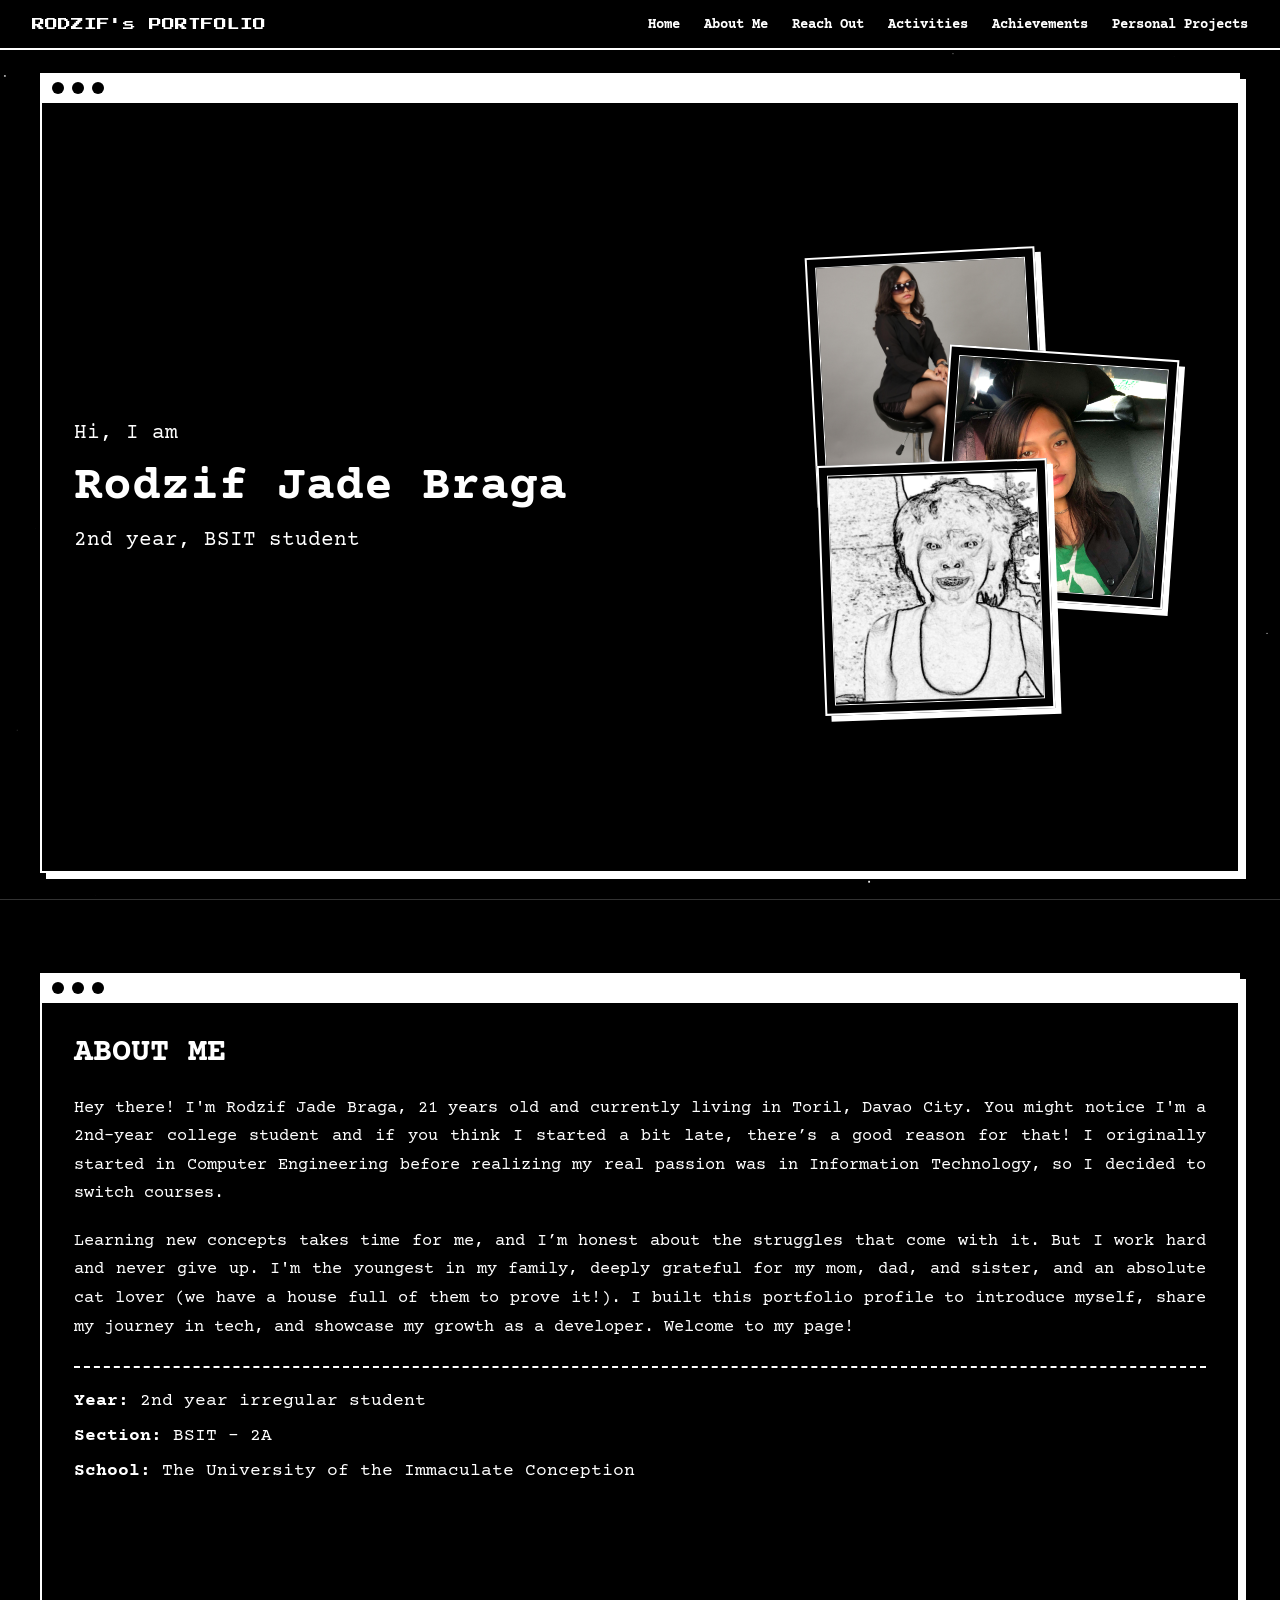
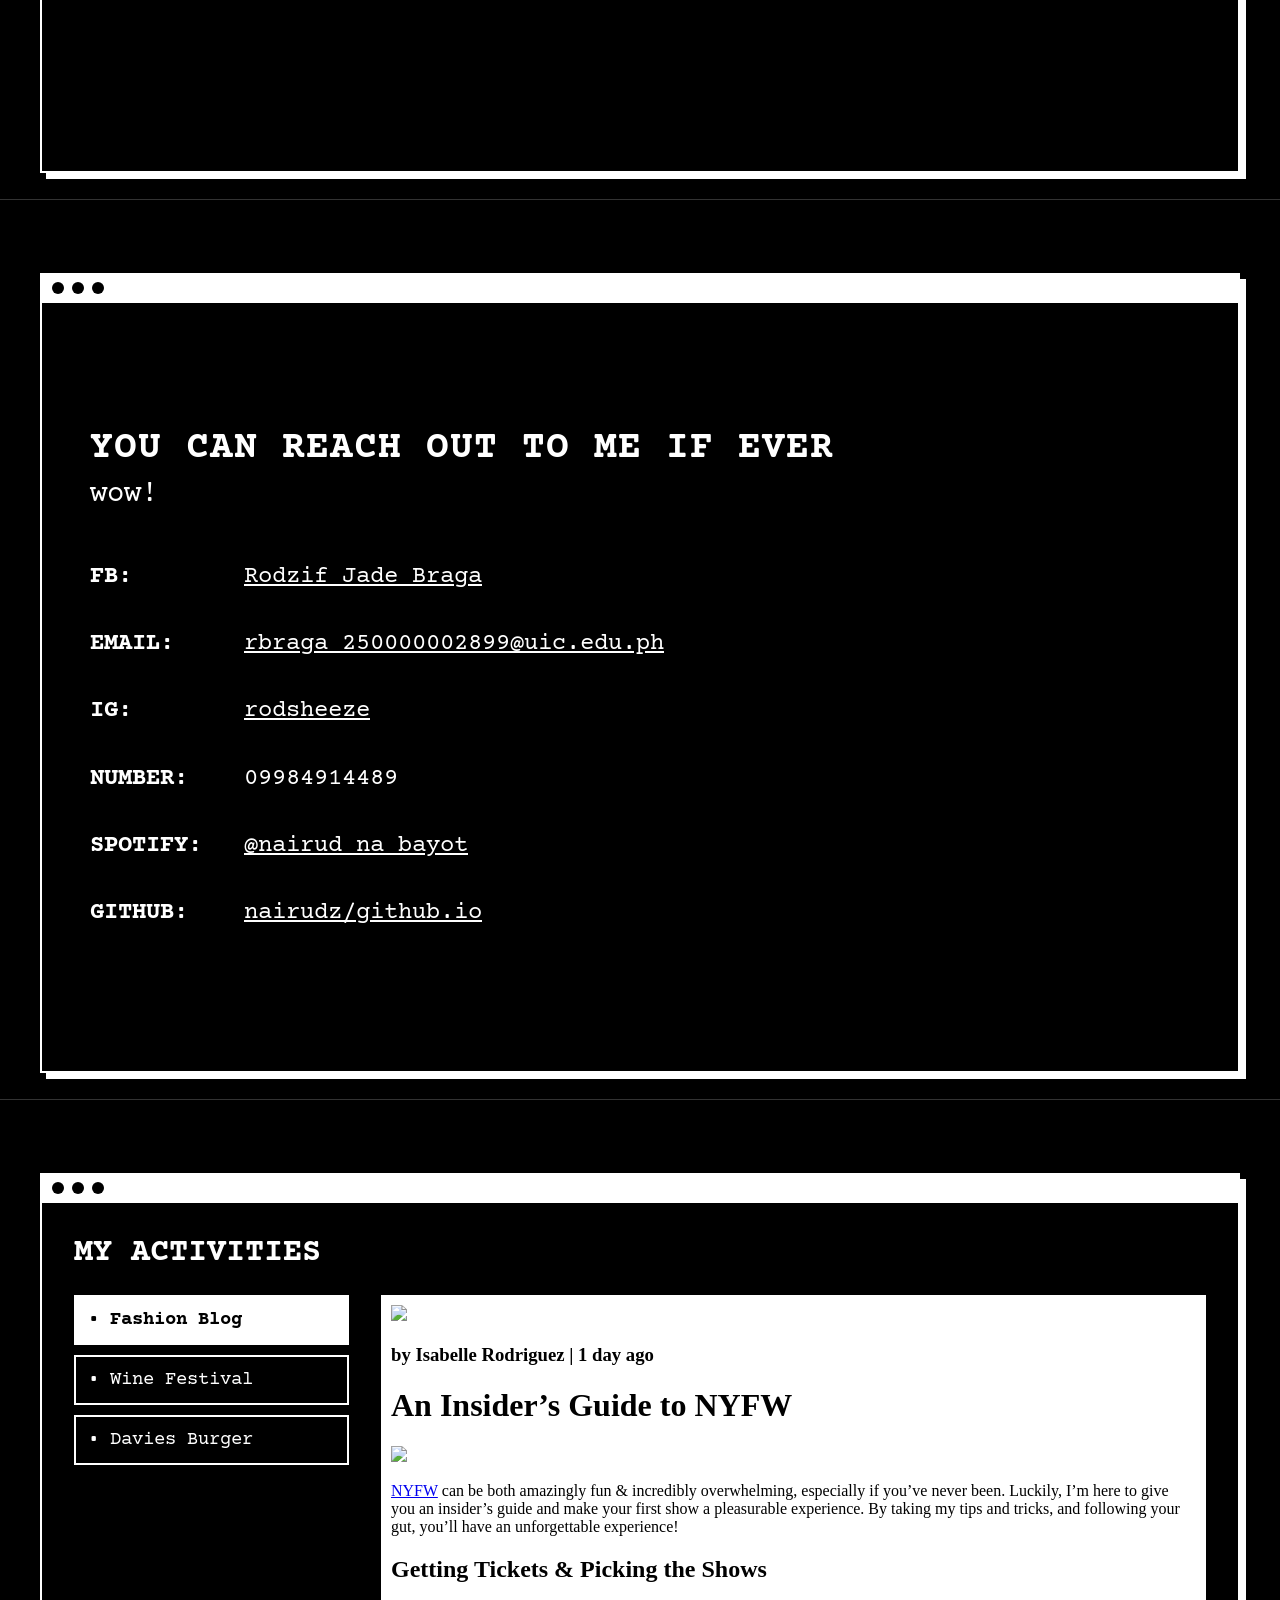
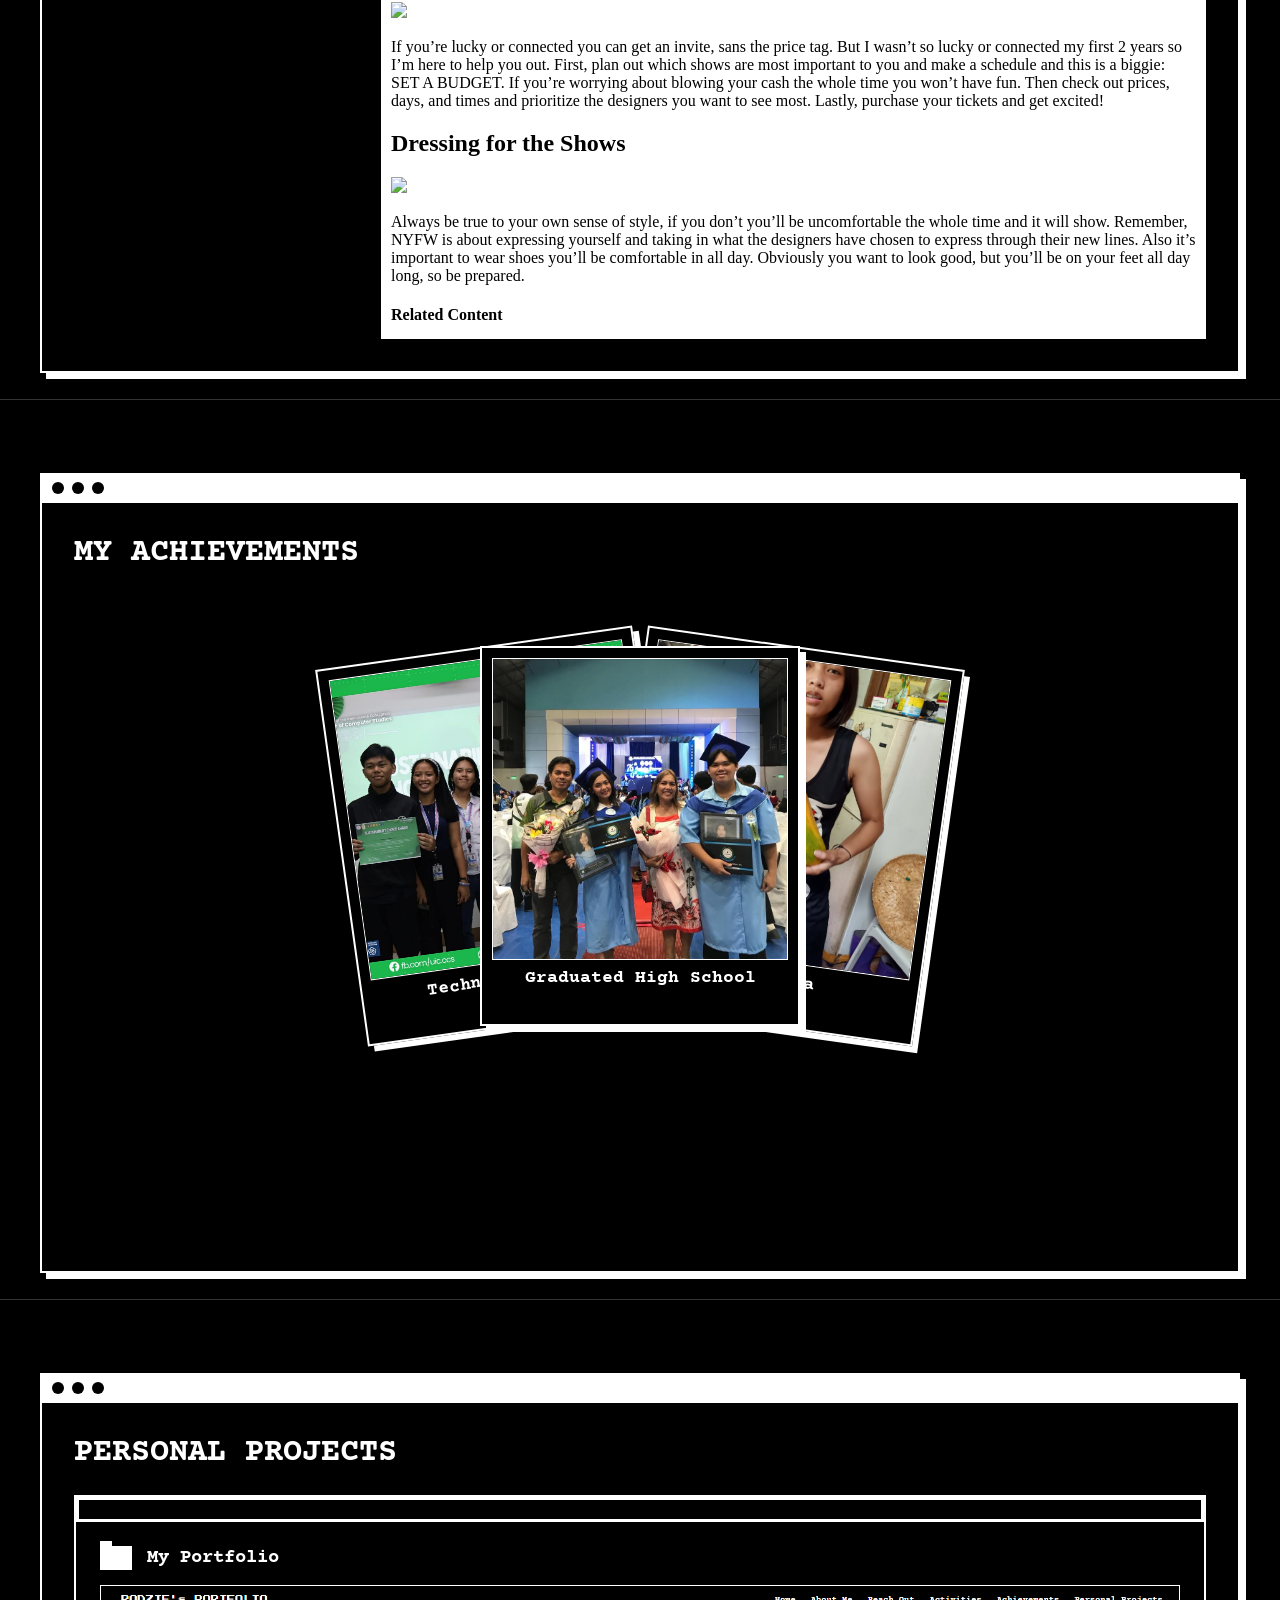
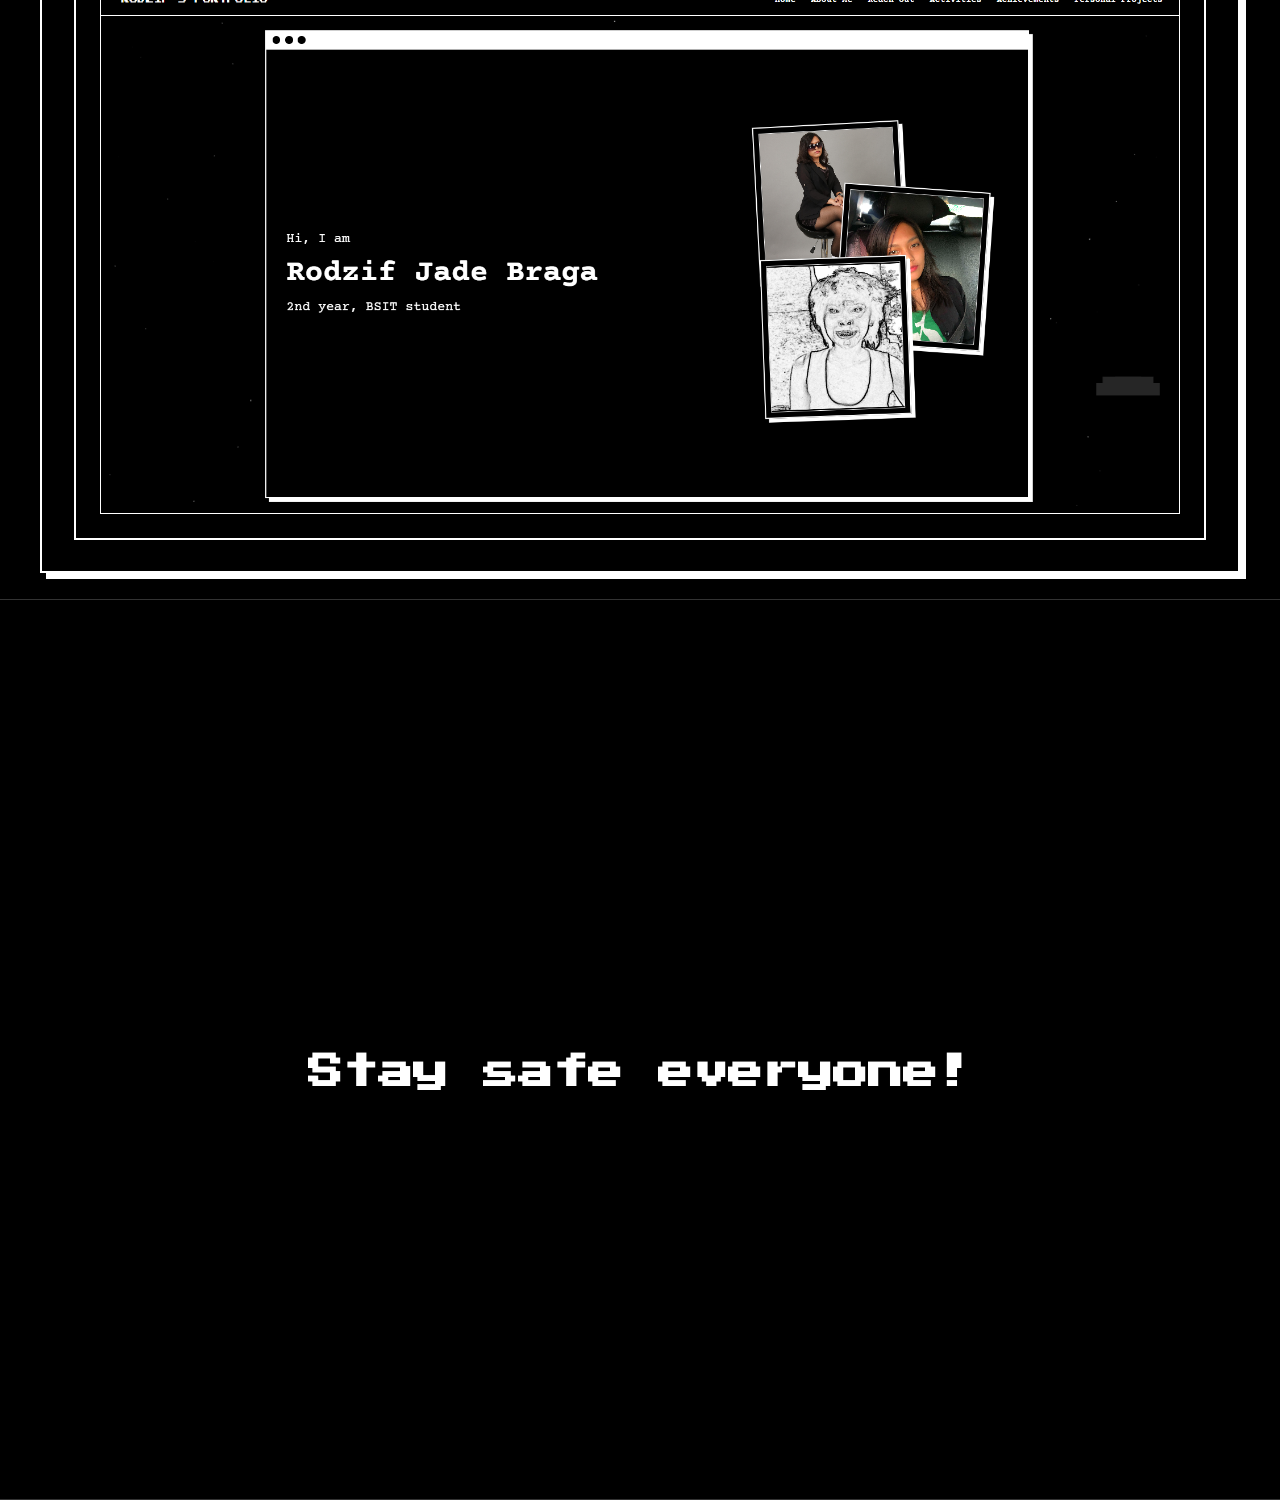
<file: index.html>
<!DOCTYPE html>
<html lang="en">
<head>
  <meta charset="UTF-8">
  <meta name="viewport" content="width=device-width, initial-scale=1.0">
  <title>Rodzif Jade Braga - Portfolio</title>
  <link rel="stylesheet" href="style.css">
  <link rel="preconnect" href="https://fonts.googleapis.com">
  <link rel="preconnect" href="https://fonts.gstatic.com" crossorigin>
  <link href="https://fonts.googleapis.com/css2?family=Courier+Prime:ital,wght@0,400;0,700;1,400&family=Press+Start+2P&display=swap" rel="stylesheet">
</head>
<body>

  <canvas id="starfield"></canvas>

  <div class="cloud cloud-1"></div>
  <div class="cloud cloud-2"></div>
  <div class="cloud cloud-3"></div>

  <nav class="navbar">
    <div class="logo">RODZIF's PORTFOLIO</div>
    <ul class="nav-links">
      <li><a href="#page1">Home</a></li>
      <li><a href="#page2">About Me</a></li>
      <li><a href="#page3">Reach Out</a></li>
      <li><a href="#page4">Activities</a></li>
      <li><a href="#page5">Achievements</a></li>
      <li><a href="#page6">Personal Projects</a></li>
    </ul>
  </nav>

  <section id="page1" class="page-section">
    <div class="window-box full-window">
      <div class="window-header"><div class="window-controls"><span></span><span></span><span></span></div></div>
      <div class="window-body intro-layout">
        <div class="intro-text">
          <p class="greeting">Hi, I am</p>
          <h1 class="name">Rodzif Jade Braga</h1>
          <p class="sub-heading">2nd year, BSIT student</p>
        </div>

        <div class="intro-stack-container">
          <div class="intro-card intro-card-1" tabindex="0">
            <img src="profile.jpg" alt="Rodzif Jade Braga 1">
          </div>
          <div class="intro-card intro-card-2" tabindex="0">
            <img src="picture1.jpeg" alt="Rodzif Jade Braga 2">
          </div>
          <div class="intro-card intro-card-3" tabindex="0">
            <img src="picture2.jpg" alt="Rodzif Jade Braga 3">
          </div>
        </div>

      </div>
    </div>
  </section>

  <section id="page2" class="page-section">
    <div class="window-box full-window">
      <div class="window-header"><div class="window-controls"><span></span><span></span><span></span></div></div>
      <div class="window-body">
        <h2>ABOUT ME</h2>
        <div class="about-content">
          <p class="about-text">
            Hey there! I'm Rodzif Jade Braga, 21 years old and currently living in Toril, Davao City. You might notice I'm a 2nd-year college student and if you think I started a bit late, there’s a good reason for that! I originally started in Computer Engineering before realizing my real passion was in Information Technology, so I decided to switch courses.
          </p>
          <p class="about-text">
            Learning new concepts takes time for me, and I’m honest about the struggles that come with it. But I work hard and never give up. I'm the youngest in my family, deeply grateful for my mom, dad, and sister, and an absolute cat lover (we have a house full of them to prove it!). I built this portfolio profile to introduce myself, share my journey in tech, and showcase my growth as a developer. Welcome to my page!
          </p>
          <div class="info-details">
            <p><strong>Year:</strong> 2nd year irregular student</p>
            <p><strong>Section:</strong> BSIT - 2A</p>
            <p><strong>School:</strong> The University of the Immaculate Conception</p>
          </div>
        </div>
      </div>
    </div>
  </section>

  <section id="page3" class="page-section">
    <div class="window-box full-window">
      <div class="window-header"><div class="window-controls"><span></span><span></span><span></span></div></div>
      <div class="window-body contact-window">
        <h2>YOU CAN REACH OUT TO ME IF EVER</h2>
        <p class="accent-subtitle">wow!</p>
        <ul class="contact-list">
          <li><strong>FB:</strong> <a href="https://www.facebook.com/rodzifjade54321" target="_blank">Rodzif Jade Braga</a></li>
          <li><strong>EMAIL:</strong> <a href="mailto:rbraga_250000002899@uic.edu.ph">rbraga_250000002899@uic.edu.ph</a></li>
          <li><strong>IG:</strong> <a href="https://instagram.com/rodsheeze" target="_blank">rodsheeze</a></li>
          <li><strong>NUMBER:</strong> 09984914489</li>
          <li><strong>SPOTIFY:</strong> <a href="https://open.spotify.com/user/31twyask55a3dbslvqwvkrhlx2wa?si=f52d58869f9c4548" target="_blank">@nairud na bayot</a></li>
          <li><strong>GITHUB:</strong> <a href="https://github.com/nairudz" target="_blank">nairudz/github.io</a></li>
        </ul>
      </div>
    </div>
  </section>

  <section id="page4" class="page-section">
    <div class="window-box full-window">
      <div class="window-header">
        <div class="window-controls"><span></span><span></span><span></span></div>
      </div>
      <div class="window-body">
        <h2>MY ACTIVITIES</h2>
        <div class="activities-layout">
          <ul class="activity-menu">
            <li class="activity-btn active" onclick="switchActivity('fashion-blog', this)">• Fashion Blog</li>
            <li class="activity-btn" onclick="switchActivity('wine-festival', this)">• Wine Festival</li>
            <li class="activity-btn" onclick="switchActivity('davies-burger', this)">• Davies Burger</li>
          </ul>

          <div class="project-display-area">
            <div id="fashion-blog" class="project-content active">
              <iframe src="./fashion-blog/index.html" class="live-frame" title="Fashion Blog Presentation"></iframe>
            </div>

            <div id="wine-festival" class="project-content">
              <iframe src="./wine-festival/index.html" class="live-frame" title="Wine Festival Presentation"></iframe>
            </div>

            <div id="davies-burger" class="project-content">
              <iframe src="./davies-burger/index.html" class="live-frame" title="Davies Burger Presentation"></iframe>
            </div>
          </div>
        </div>
      </div>
    </div>
  </section>

  <section id="page5" class="page-section">
    <div class="window-box full-window">
      <div class="window-header"><div class="window-controls"><span></span><span></span><span></span></div></div>
      <div class="window-body">
        <h2>MY ACHIEVEMENTS</h2>
        <div class="stacked-achievements-container">
          <div class="stack-card card-1" tabindex="0">
            <img src="pic1.jpg" alt="Technosphere 2025">
            <p>Technosphere 2025</p>
          </div>
          <div class="stack-card card-2" tabindex="0">
            <img src="pic2.jpg" alt="Graduated High School">
            <p>Graduated High School</p>
          </div>
          <div class="stack-card card-3" tabindex="0">
            <img src="pic3.jpg" alt="Big Papaya">
            <p>Big Papaya</p>
          </div>
        </div>
      </div>
    </div>
  </section>

  <section id="page6" class="page-section">
    <div class="window-box full-window">
      <div class="window-header"><div class="window-controls"><span></span><span></span><span></span></div></div>
      <div class="window-body">
        <h2>PERSONAL PROJECTS</h2>
        <div class="os-subwindow">
          <div class="os-header-bar">
            <div class="accent-bar"></div>
          </div>
          <div class="os-inner-body">
            <div class="folder-content">
              <div class="pixel-folder-icon"></div>
              <h3>My Portfolio</h3>
            </div>
            <div class="portfolio-image-wrapper" tabindex="0">
              <img src="portfolio.png" alt="My Portfolio Preview">
            </div>
          </div>
        </div>
      </div>
    </div>
  </section>

  <section id="page7" class="page-section outro-section">
    <h1 class="outro-text">Stay safe everyone!</h1>
  </section>

  <script src="script.js"></script>
  <script>
    function switchActivity(activityId, element) {
      const contents = document.querySelectorAll('.project-content');
      contents.forEach(content => content.classList.remove('active'));

      const buttons = document.querySelectorAll('.activity-btn');
      buttons.forEach(btn => btn.classList.remove('active'));

      document.getElementById(activityId).classList.add('active');
      element.classList.add('active');
    }
  </script>
</body>
</html>
</file>
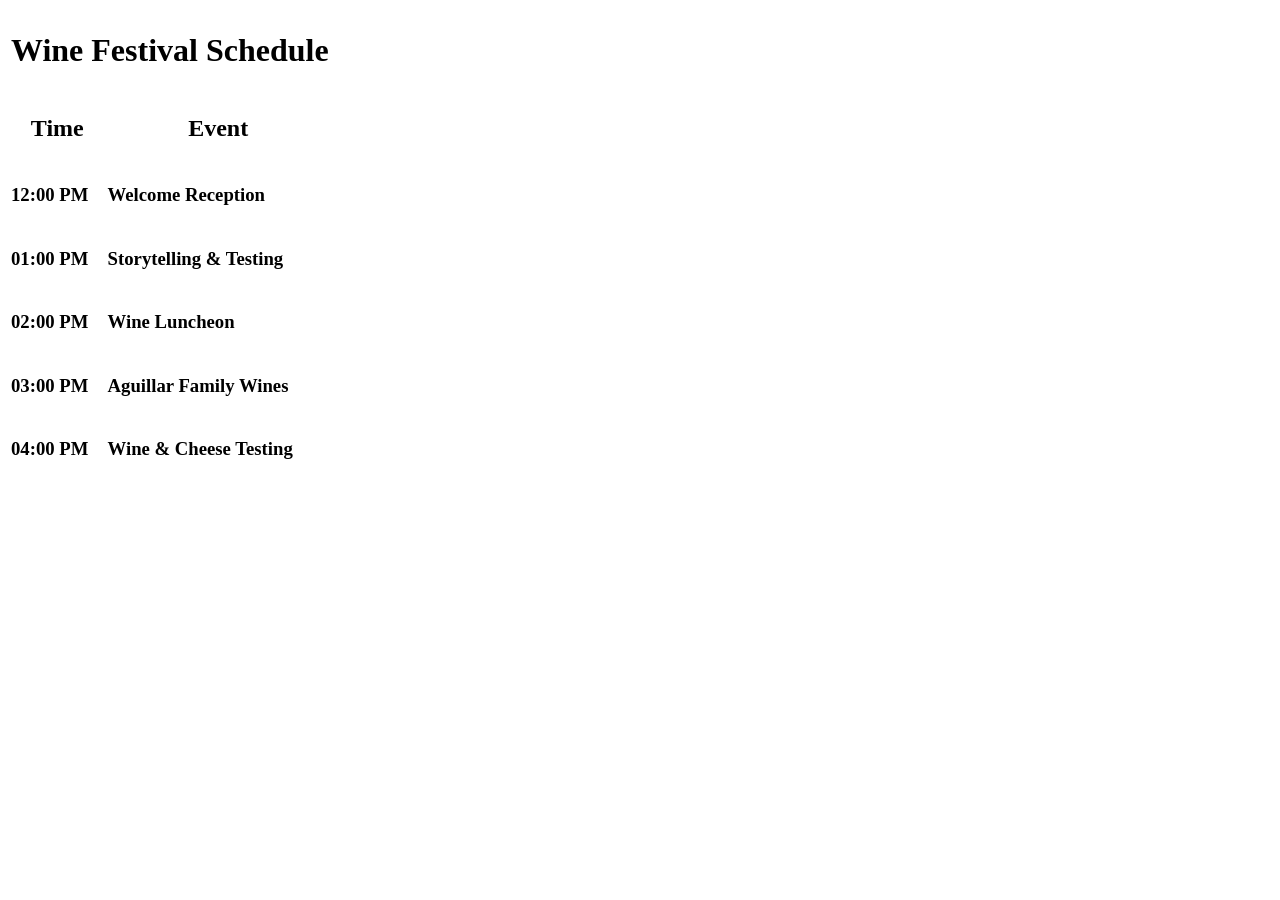
<file: wine-festival/index.html>
<!DOCTYPE html>
<html lang="en">
<head>
  <meta charset="UTF-8">
  <title>Wine Festival Schedule</title>
</head>
<body>
  <div class="container">
    <table>
      <thead>
        <tr>
          <th colspan="2"><h1>Wine Festival Schedule</h1></th>
        </tr>
        <tr>
          <th><h2>Time</h2></th>
          <th><h2>Event</h2></th>
        </tr>
      </thead>
      <tbody>
        <tr>
          <td class="left"><h3>12:00 PM</h3></td>
          <td><h3>Welcome Reception</h3></td>
        </tr>
        <tr>
          <td class="left"><h3>01:00 PM</h3></td>
          <td><h3>Storytelling &amp; Testing</h3></td>
        </tr>
        <tr>
          <td class="left"><h3>02:00 PM</h3></td>
          <td><h3>Wine Luncheon</h3></td>
        </tr>
        <tr>
          <td class="left"><h3>03:00 PM</h3></td>
          <td><h3>Aguillar Family Wines</h3></td>
        </tr>
        <tr>
          <td class="left"><h3>04:00 PM</h3></td>
          <td><h3>Wine &amp; Cheese Testing</h3></td>
        </tr>
      </tbody>
    </table>
  </div>
</body>
</html>
</file>
<file: style.css>
* {
  margin: 0;
  padding: 0;
  box-sizing: border-box;
}

html {
  scroll-behavior: smooth;
  font-family: 'Courier Prime', monospace;
  background-color: #000000;
  color: #ffffff;
  overflow-x: hidden;
}

#starfield {
  position: fixed;
  top: 0;
  left: 0;
  width: 100vw;
  height: 100vh;
  z-index: -2;
  background: #000000;
}

.cloud {
  position: fixed;
  background: #ffffff;
  opacity: 0.15;
  box-shadow: 
    20px 0 0 #ffffff,
    40px 0 0 #ffffff,
    10px -10px 0 #ffffff,
    30px -10px 0 #ffffff;
  width: 60px;
  height: 20px;
  z-index: -1;
  pointer-events: none;
}

.cloud-1 { top: 15%; left: -100px; animation: moveCloud 25s linear infinite; }
.cloud-2 { top: 45%; left: -100px; animation: moveCloud 35s linear infinite 10s; }
.cloud-3 { top: 75%; left: -100px; animation: moveCloud 30s linear infinite 5s; }

@keyframes moveCloud {
  0% { transform: translateX(-150px); }
  100% { transform: translateX(calc(100vw + 200px)); }
}

.navbar {
  position: fixed;
  top: 0;
  left: 0;
  width: 100%;
  height: 50px;
  background: #000000;
  border-bottom: 2px solid #ffffff;
  display: flex;
  justify-content: space-between;
  align-items: center;
  padding: 0 2rem;
  z-index: 9999;
}

.navbar .logo {
  font-family: 'Press Start 2P', monospace;
  font-size: 0.8rem;
  color: #ffffff;
}

.nav-links {
  display: flex;
  list-style: none;
  gap: 1.5rem;
}

.nav-links a {
  text-decoration: none;
  color: #ffffff;
  font-size: 0.85rem;
  font-weight: bold;
}

.nav-links a:hover {
  text-decoration: underline;
}

.page-section {
  width: 100vw;
  height: 100vh;
  padding: 70px 2rem 1.5rem 2rem;
  display: flex;
  justify-content: center;
  align-items: center;
  border-bottom: 1px solid #333333;
}

.full-window {
  width: 100%;
  max-width: 1200px;
  height: calc(100vh - 100px);
  border: 2px solid #ffffff;
  background: #000000;
  display: flex;
  flex-direction: column;
  box-shadow: 6px 6px 0px #ffffff;
}

.window-header {
  height: 28px;
  border-bottom: 2px solid #ffffff;
  background: #ffffff;
  display: flex;
  align-items: center;
  padding: 0 10px;
}

.window-controls {
  display: flex;
  align-items: center;
  gap: 8px;
}

.window-controls span {
  display: inline-block;
  width: 12px;
  height: 12px;
  background: #000000;
  border-radius: 50%;
}

.window-body {
  padding: 2rem;
  flex: 1;
  overflow-y: auto;
  display: flex;
  flex-direction: column;
}

h1.name {
  font-size: 3rem;
  margin: 15px 0;
  font-weight: bold;
}

h2 {
  font-size: 2rem;
  font-weight: bold;
  margin-bottom: 1.5rem;
  text-transform: uppercase;
}

.greeting, .sub-heading {
  font-size: 1.3rem;
}

.about-text {
  font-size: 1.05rem;
  line-height: 1.7;
  margin-bottom: 1.2rem;
  text-align: justify;
}

.info-details {
  margin-top: 1.5rem;
  padding-top: 1rem;
  border-top: 2px dashed #ffffff;
  line-height: 2;
  font-size: 1.1rem;
}

.intro-layout {
  display: flex;
  flex-direction: row;
  justify-content: space-between;
  align-items: center;
  position: relative;
  overflow: visible;
}

.intro-stack-container {
  position: relative;
  width: 420px;
  height: 480px;
  display: flex;
  justify-content: center;
  align-items: center;
}

.intro-card {
  position: absolute;
  width: 230px;
  height: 250px;
  border: 2px solid #ffffff;
  background: #000000;
  padding: 8px;
  box-shadow: 6px 6px 0px #ffffff;
  transition: transform 0.4s cubic-bezier(0.25, 1, 0.5, 1), z-index 0.2s, box-shadow 0.3s;
  cursor: pointer;
  outline: none;
  touch-action: manipulation;
}

.intro-card img {
  width: 100%;
  height: 100%;
  object-fit: cover;
  border: 1px solid #ffffff;
}

.intro-card-1 {
  transform: translateX(-70px) translateY(-110px) rotate(-3deg);
  z-index: 1;
}

.intro-card-2 {
  transform: translateX(60px) translateY(-10px) rotate(4deg);
  z-index: 2;
}

.intro-card-3 {
  transform: translateX(-60px) translateY(100px) rotate(-2deg);
  z-index: 3;
}

.intro-card:hover,
.intro-card.active-pop {
  transform: translateX(0px) translateY(0px) scale(1.25) rotate(0deg) !important;
  z-index: 20 !important;
  box-shadow: 10px 10px 0px #ffffff;
}

.intro-card:hover img,
.intro-card.active-pop img {
  object-fit: contain;
  background: #000000;
}

.contact-window {
  display: flex;
  flex-direction: column;
  justify-content: center;
  padding: 3rem;
}

.contact-window h2 {
  font-size: 2.4rem;
  margin-bottom: 0.5rem;
  letter-spacing: 1px;
}

.contact-window .accent-subtitle {
  font-size: 1.8rem;
  margin-bottom: 2rem;
}

.contact-list {
  list-style: none;
  line-height: 2.8;
  font-size: 1.5rem;
}

.contact-list strong {
  display: inline-block;
  min-width: 140px;
}

.contact-list a {
  color: #ffffff;
  text-decoration: underline;
}

.activities-layout {
  display: flex;
  gap: 2rem;
  height: 100%;
}

.activity-menu {
  list-style: none;
  width: 25%;
}

.activity-btn {
  font-size: 1.2rem;
  padding: 12px;
  margin-bottom: 10px;
  border: 2px solid #ffffff;
  cursor: pointer;
  background: #000000;
  color: #ffffff;
  transition: all 0.2s;
}

.activity-btn:hover, .activity-btn.active {
  background: #ffffff;
  color: #000000;
  font-weight: bold;
}

.project-display-area {
  width: 75%;
  height: 100%;
  border: 2px solid #ffffff;
  background: #000000;
}

.project-content {
  display: none;
  width: 100%;
  height: 100%;
}

.project-content.active {
  display: block;
}

.live-frame {
  width: 100%;
  height: 100%;
  border: none;
  background: #ffffff;
}

.stacked-achievements-container {
  position: relative;
  width: 100%;
  height: 450px;
  display: flex;
  justify-content: center;
  align-items: center;
  margin-top: 1rem;
}

.stack-card {
  position: absolute;
  width: 320px;
  height: 380px;
  border: 2px solid #ffffff;
  background: #000000;
  padding: 10px;
  box-shadow: 6px 6px 0px #ffffff;
  transition: transform 0.4s cubic-bezier(0.25, 1, 0.5, 1), z-index 0.2s, width 0.4s, height 0.4s;
  cursor: pointer;
  display: flex;
  flex-direction: column;
  align-items: center;
  outline: none;
  touch-action: manipulation;
}

.stack-card img {
  width: 100%;
  height: 85%;
  object-fit: cover;
  border: 1px solid #ffffff;
}

.stack-card p {
  margin-top: 8px;
  font-family: 'Courier Prime', monospace;
  font-size: 1.1rem;
  font-weight: bold;
}

.card-1 {
  transform: translateX(-140px) rotate(-8deg);
  z-index: 1;
}

.card-2 {
  transform: translateX(0px) rotate(0deg);
  z-index: 2;
}

.card-3 {
  transform: translateX(140px) rotate(8deg);
  z-index: 1;
}

.stack-card:hover,
.stack-card.active-pop {
  transform: translateX(0) scale(1.18) rotate(0deg) !important;
  z-index: 10 !important;
  box-shadow: 10px 10px 0px #ffffff;
}

.stack-card:hover img,
.stack-card.active-pop img {
  object-fit: contain;
  background: #000000;
}

.os-subwindow {
  border: 2px solid #ffffff;
  height: 100%;
  display: flex;
  flex-direction: column;
}

.os-header-bar {
  background: #ffffff;
  height: 25px;
  padding: 3px;
}

.accent-bar {
  width: 100%;
  height: 100%;
  background: #000000;
}

.os-inner-body {
  padding: 1.5rem;
  flex: 1;
  display: flex;
  flex-direction: column;
  align-items: flex-start;
}

.folder-content {
  display: flex;
  align-items: center;
  gap: 15px;
  margin-bottom: 15px;
}

.pixel-folder-icon {
  width: 32px;
  height: 24px;
  background: #ffffff;
  position: relative;
}

.pixel-folder-icon::before {
  content: '';
  position: absolute;
  top: -5px;
  left: 0;
  width: 12px;
  height: 5px;
  background: #ffffff;
}

.portfolio-image-wrapper {
  width: 100%;
  flex: 1;
  border: 1px solid #ffffff;
  display: flex;
  justify-content: center;
  align-items: center;
  overflow: hidden;
  outline: none;
  touch-action: manipulation;
  cursor: pointer;
  transition: transform 0.3s ease, box-shadow 0.3s ease;
}

.portfolio-image-wrapper img {
  max-width: 100%;
  max-height: 100%;
  object-fit: contain;
  transition: transform 0.3s ease;
}

.portfolio-image-wrapper:hover img,
.portfolio-image-wrapper.active-pop img {
  transform: scale(1.08);
}

.outro-section {
  display: flex;
  justify-content: center;
  align-items: center;
}

.outro-text {
  font-family: 'Press Start 2P', monospace;
  font-size: 2.2rem;
  color: #ffffff;
  text-align: center;
}

@media (max-width: 768px) {
  .navbar {
    padding: 0 1rem;
  }
  
  .navbar .logo {
    font-size: 0.65rem;
  }

  .nav-links {
    gap: 0.8rem;
    overflow-x: auto;
    white-space: nowrap;
    padding-bottom: 4px;
  }

  .nav-links a {
    font-size: 0.75rem;
  }

  .page-section {
    height: auto;
    min-height: 100vh;
    padding: 65px 0.8rem 1.5rem 0.8rem;
  }

  .full-window {
    height: auto;
    min-height: 80vh;
  }

  .window-body {
    padding: 1.2rem;
  }

  h1.name {
    font-size: 2rem;
  }

  h2 {
    font-size: 1.4rem;
  }

  .greeting, .sub-heading {
    font-size: 1rem;
  }

  .intro-layout {
    flex-direction: column;
    gap: 2rem;
  }

  .intro-stack-container {
    width: 100%;
    height: 320px;
  }

  .intro-card {
    width: 160px;
    height: 180px;
  }

  .intro-card-1:not(.active-pop) {
    transform: translateX(-40px) translateY(-40px) rotate(-3deg) !important;
    z-index: 1 !important;
  }

  .intro-card-2:not(.active-pop) {
    transform: translateX(35px) translateY(0px) rotate(4deg) !important;
    z-index: 2 !important;
  }

  .intro-card-3:not(.active-pop) {
    transform: translateX(-30px) translateY(45px) rotate(-2deg) !important;
    z-index: 3 !important;
  }

  .contact-window {
    padding: 1.2rem;
  }

  .contact-window h2 {
    font-size: 1.5rem;
  }

  .contact-window .accent-subtitle {
    font-size: 1.2rem;
    margin-bottom: 1rem;
  }

  .contact-list {
    font-size: 1rem;
    line-height: 2.2;
    word-break: break-word;
  }

  .contact-list strong {
    min-width: 100px;
    display: block;
  }

  .activities-layout {
    flex-direction: column;
    gap: 1rem;
  }

  .activity-menu {
    width: 100%;
    display: flex;
    flex-direction: column;
    gap: 6px;
  }

  .activity-btn {
    font-size: 0.95rem;
    padding: 8px;
    margin-bottom: 0;
    text-align: left;
  }

  .project-display-area {
    width: 100%;
    height: 380px;
  }

  .stacked-achievements-container {
    height: 380px;
  }

  .stack-card {
    width: 220px;
    height: 280px;
  }

  .card-1:not(.active-pop) {
    transform: translateX(-50px) rotate(-6deg) !important;
    z-index: 1 !important;
  }

  .card-2:not(.active-pop) {
    transform: translateX(0px) rotate(0deg) !important;
    z-index: 2 !important;
  }

  .card-3:not(.active-pop) {
    transform: translateX(50px) rotate(6deg) !important;
    z-index: 1 !important;
  }

  .stack-card p {
    font-size: 0.9rem;
  }

  .intro-card.active-pop,
  .stack-card.active-pop {
    transform: translateX(0px) translateY(0px) scale(1.35) rotate(0deg) !important;
    z-index: 999 !important;
    box-shadow: 12px 12px 0px #ffffff !important;
  }

  .outro-text {
    font-size: 1.4rem;
  }
}
</file>
